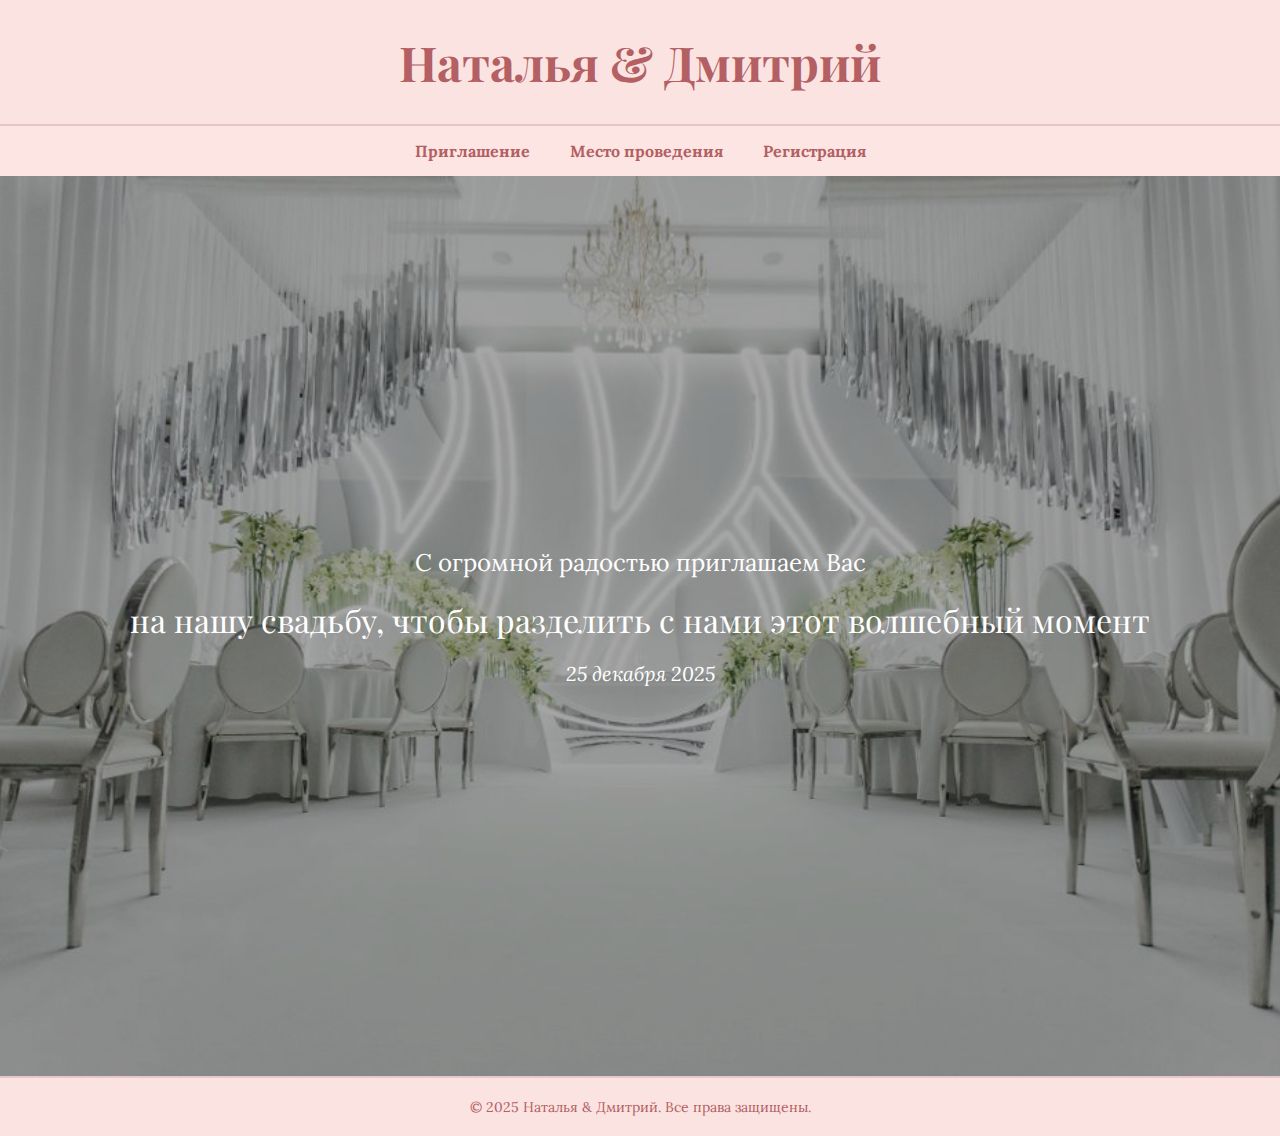
<file: index.html>
<!DOCTYPE html>
<html lang="ru">
<head>
  <meta charset="UTF-8">
  <meta name="viewport" content="width=device-width, initial-scale=1">
  <title>Приглашение на свадьбу</title>
  <link href="https://fonts.googleapis.com/css2?family=Playfair+Display:wght@400;700&family=Lora:wght@400;700&display=swap" rel="stylesheet">
  <link rel="stylesheet" href="static/css/style.css">
</head>
<body>
  <header>
    <div class="container">
      <h1>Наталья &amp; Дмитрий</h1>
    </div>
  </header>
  <nav>
    <ul>
      <li><a href="index.html">Приглашение</a></li>
      <li><a href="venue.html">Место проведения</a></li>
      <li><a href="registration.html">Регистрация</a></li>
    </ul>
  </nav>
  <section class="invitation">
    <div class="container">
      <p class="subtitle">С огромной радостью приглашаем Вас</p>
      <p class="details">на нашу свадьбу, чтобы разделить с нами этот волшебный момент</p>
      <p class="date">25 декабря 2025</p>
    </div>
  </section>
  <footer>
    <div class="container">
      <p>&copy; 2025 Наталья &amp; Дмитрий. Все права защищены.</p>
    </div>
  </footer>
</body>
</html>
</file>
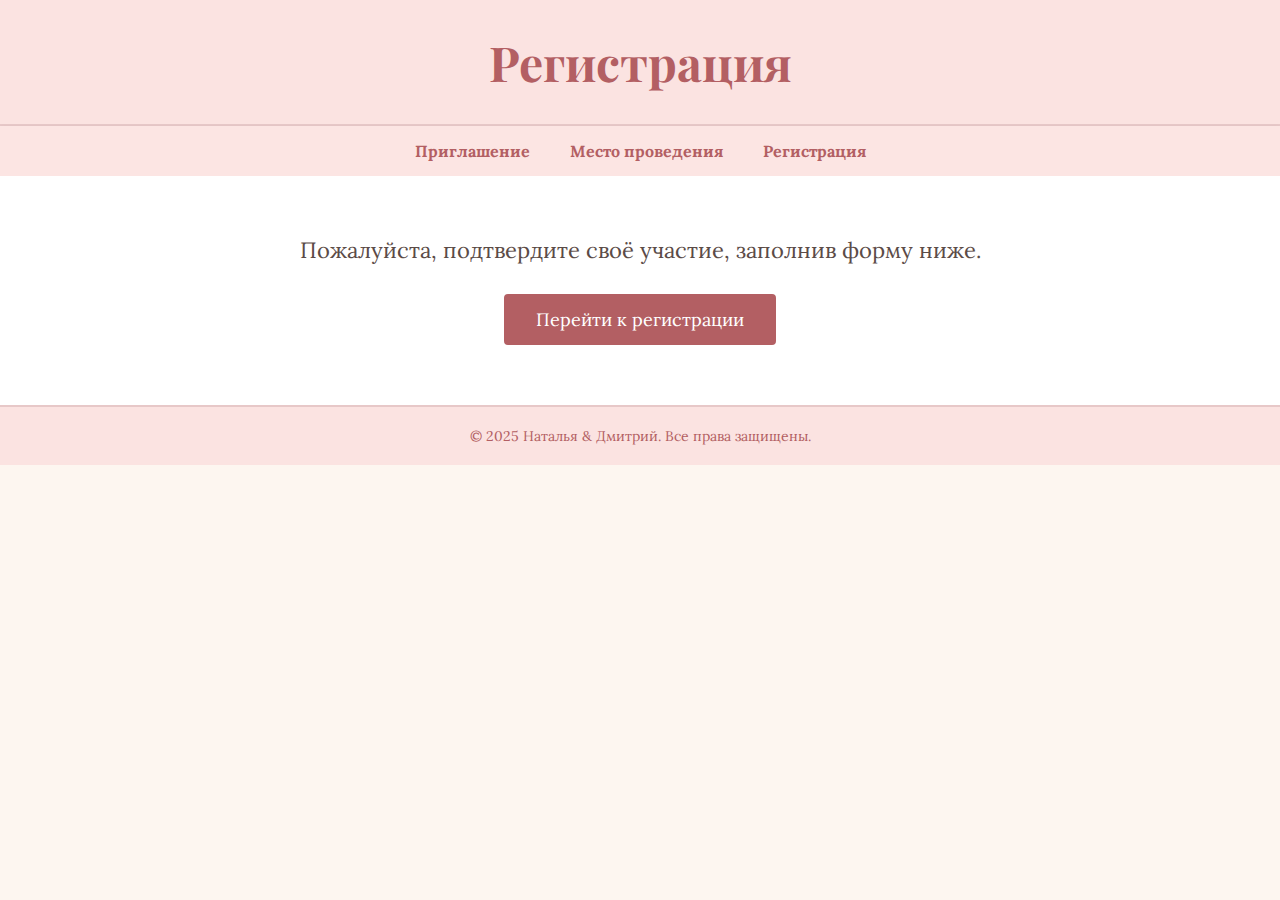
<file: registration.html>
<!DOCTYPE html>
<html lang="ru">
<head>
  <meta charset="UTF-8">
  <meta name="viewport" content="width=device-width, initial-scale=1">
  <title>Регистрация</title>
  <link href="https://fonts.googleapis.com/css2?family=Playfair+Display:wght@400;700&family=Lora:wght@400;700&display=swap" rel="stylesheet">
  <link rel="stylesheet" href="static/css/style.css">
</head>
<body>
  <header>
    <div class="container">
      <h1>Регистрация</h1>
    </div>
  </header>
  <nav>
    <ul>
      <li><a href="index.html">Приглашение</a></li>
      <li><a href="venue.html">Место проведения</a></li>
      <li><a href="registration.html">Регистрация</a></li>
    </ul>
  </nav>
  <section class="registration">
    <div class="container">
      <p class="description">Пожалуйста, подтвердите своё участие, заполнив форму ниже.</p>
      <a class="btn" href="https://forms.gle/your-google-form-link" target="_blank">Перейти к регистрации</a>
    </div>
  </section>
  <footer>
    <div class="container">
      <p>&copy; 2025 Наталья &amp; Дмитрий. Все права защищены.</p>
    </div>
  </footer>
</body>
</html>
</file>
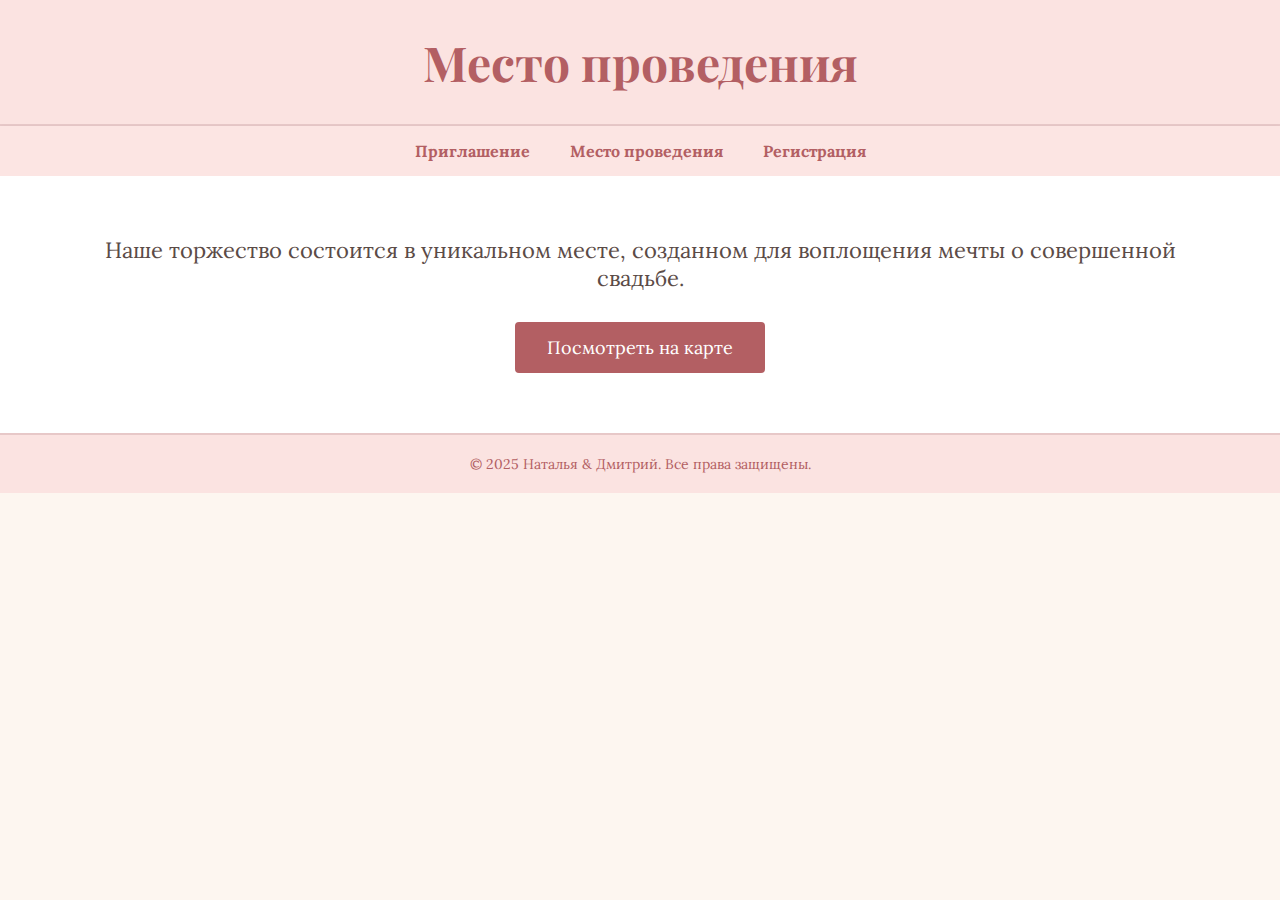
<file: venue.html>
<!DOCTYPE html>
<html lang="ru">
<head>
  <meta charset="UTF-8">
  <meta name="viewport" content="width=device-width, initial-scale=1">
  <title>Место проведения</title>
  <link href="https://fonts.googleapis.com/css2?family=Playfair+Display:wght@400;700&family=Lora:wght@400;700&display=swap" rel="stylesheet">
  <link rel="stylesheet" href="static/css/style.css">
</head>
<body>
  <header>
    <div class="container">
      <h1>Место проведения</h1>
    </div>
  </header>
  <nav>
    <ul>
      <li><a href="index.html">Приглашение</a></li>
      <li><a href="venue.html">Место проведения</a></li>
      <li><a href="registration.html">Регистрация</a></li>
    </ul>
  </nav>
  <section class="venue">
    <div class="container">
      <p class="description">Наше торжество состоится в уникальном месте, созданном для воплощения мечты о совершенной свадьбе.</p>
      <a class="btn" href="https://www.google.com/maps/place/Your+Venue+Name" target="_blank">Посмотреть на карте</a>
    </div>
  </section>
  <footer>
    <div class="container">
      <p>&copy; 2025 Наталья &amp; Дмитрий. Все права защищены.</p>
    </div>
  </footer>
</body>
</html>
</file>
<file: static/css/style.css>
/* Сброс отступов и базовая настройка */
* {
  margin: 0;
  padding: 0;
  box-sizing: border-box;
}

html, body {
  width: 100%;
  height: 100%;
}

body {
  background-color: #fdf6f0;
  font-family: 'Lora', serif;
  color: #5b4b47;
}

/* Контейнер для центрирования контента */
.container {
  width: 90%;
  max-width: 1200px;
  margin: 0 auto;
  padding: 0 15px;
}

/* Шапка */
header {
  background-color: #fbe3e1;
  color: #b35f63;
  padding: 30px 0;
  text-align: center;
  border-bottom: 2px solid #e7c8c8;
}

header h1 {
  font-family: 'Playfair Display', serif;
  font-size: 48px;
}

/* Навигация */
nav {
  background: #fce5e3;
  box-shadow: 0 2px 4px rgba(0,0,0,0.1);
}

nav ul {
  list-style: none;
  display: flex;
  justify-content: center;
  align-items: center;
  padding: 15px 0;
}

nav ul li {
  margin: 0 20px;
}

nav ul li a {
  text-decoration: none;
  font-weight: bold;
  color: #b35f63;
  transition: color 0.3s;
}

nav ul li a:hover {
  color: #e08084;
}

/* HERO-секция (Главная страница) */
.invitation {
  position: relative;
  height: 100vh;
  background: url('/static/img/flowers_bg.jpg') no-repeat center center;
  background-size: cover;
  display: flex;
  align-items: center;
  justify-content: center;
  text-align: center;
  color: #fff;
}

.invitation::after {
  content: "";
  position: absolute;
  top: 0;
  left: 0;
  right: 0;
  bottom: 0;
  background-color: rgba(0,0,0,0.35);
  z-index: 1;
}

.invitation .container {
  position: relative;
  z-index: 2;
}

.invitation .subtitle {
  font-size: 24px;
  margin-bottom: 20px;
}

.invitation .details {
  font-size: 32px;
  margin-bottom: 20px;
  font-family: 'Playfair Display', serif;
}

.invitation .date {
  font-size: 20px;
  margin-bottom: 20px;
  font-style: italic;
}

/* Секция Место проведения */
.venue {
  padding: 60px 0;
  text-align: center;
  background-color: #fff;
}

.venue .description {
  font-size: 22px;
  margin-bottom: 30px;
}

/* Секция Регистрации */
.registration {
  padding: 60px 0;
  text-align: center;
  background-color: #fff;
}

.registration .description {
  font-size: 22px;
  margin-bottom: 30px;
}

/* Кнопка */
.btn {
  display: inline-block;
  background-color: #b35f63;
  color: #fff;
  padding: 12px 30px;
  font-size: 18px;
  text-decoration: none;
  border: 2px solid #b35f63;
  border-radius: 4px;
  transition: background-color 0.3s, color 0.3s;
}

.btn:hover {
  background-color: #fff;
  color: #b35f63;
}

/* Футер */
footer {
  background-color: #fbe3e1;
  color: #b35f63;
  text-align: center;
  padding: 20px 0;
  font-size: 14px;
  border-top: 2px solid #e7c8c8;
}

/* Адаптивность */
@media (max-width: 768px) {
  header h1 {
    font-size: 32px;
  }
  
  nav ul {
    flex-direction: column;
  }
  
  nav ul li {
    margin: 10px 0;
  }
  
  .invitation {
    height: auto;
    min-height: 70vh;
    padding: 60px 0;
  }
  
  .invitation .subtitle {
    font-size: 20px;
  }
  
  .invitation .details {
    font-size: 26px;
  }
  
  .invitation .date {
    font-size: 18px;
  }
  
  .venue, .registration {
    padding: 40px 0;
  }
  
  .venue .description, .registration .description {
    font-size: 18px;
  }
  
  .btn {
    font-size: 16px;
    padding: 10px 20px;
  }
}

@media (max-width: 480px) {
  .invitation .subtitle {
    font-size: 18px;
  }
  
  .invitation .details {
    font-size: 22px;
  }
  
  .invitation .date {
    font-size: 16px;
  }
}
</file>
